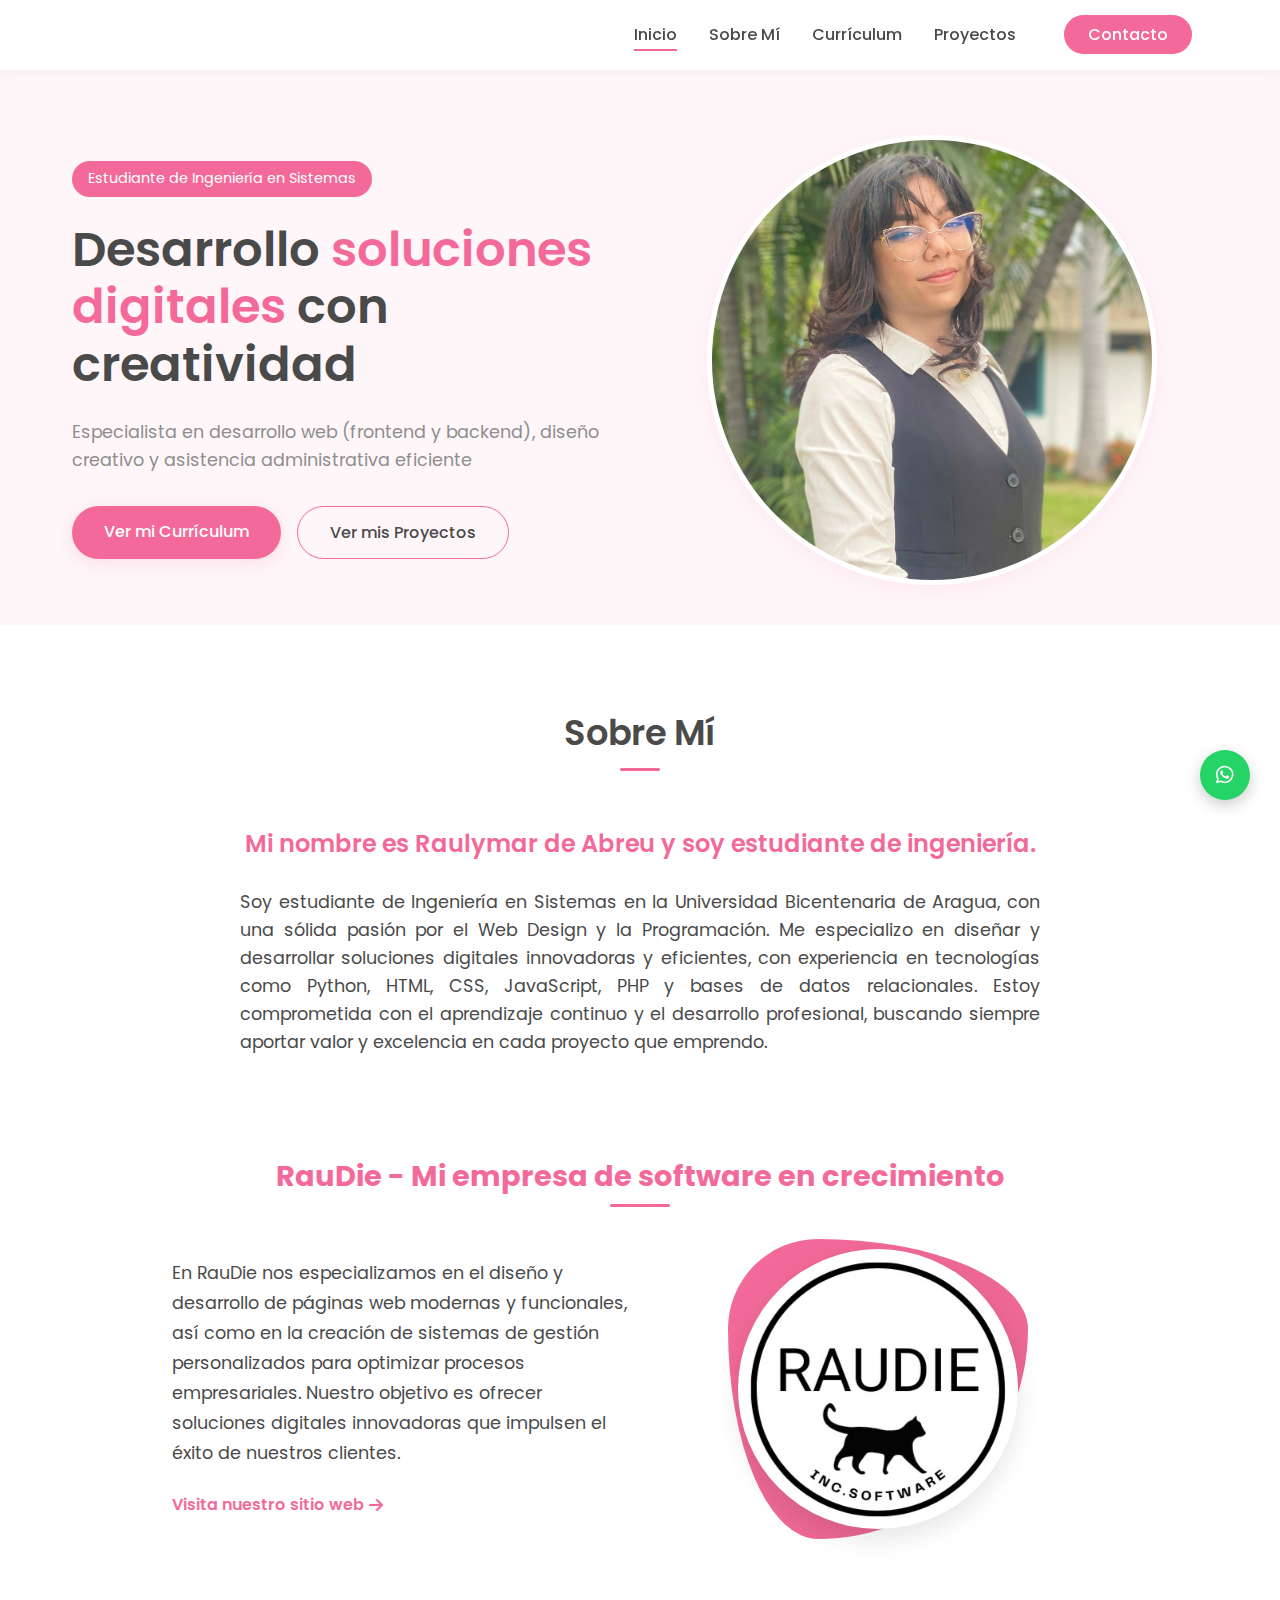
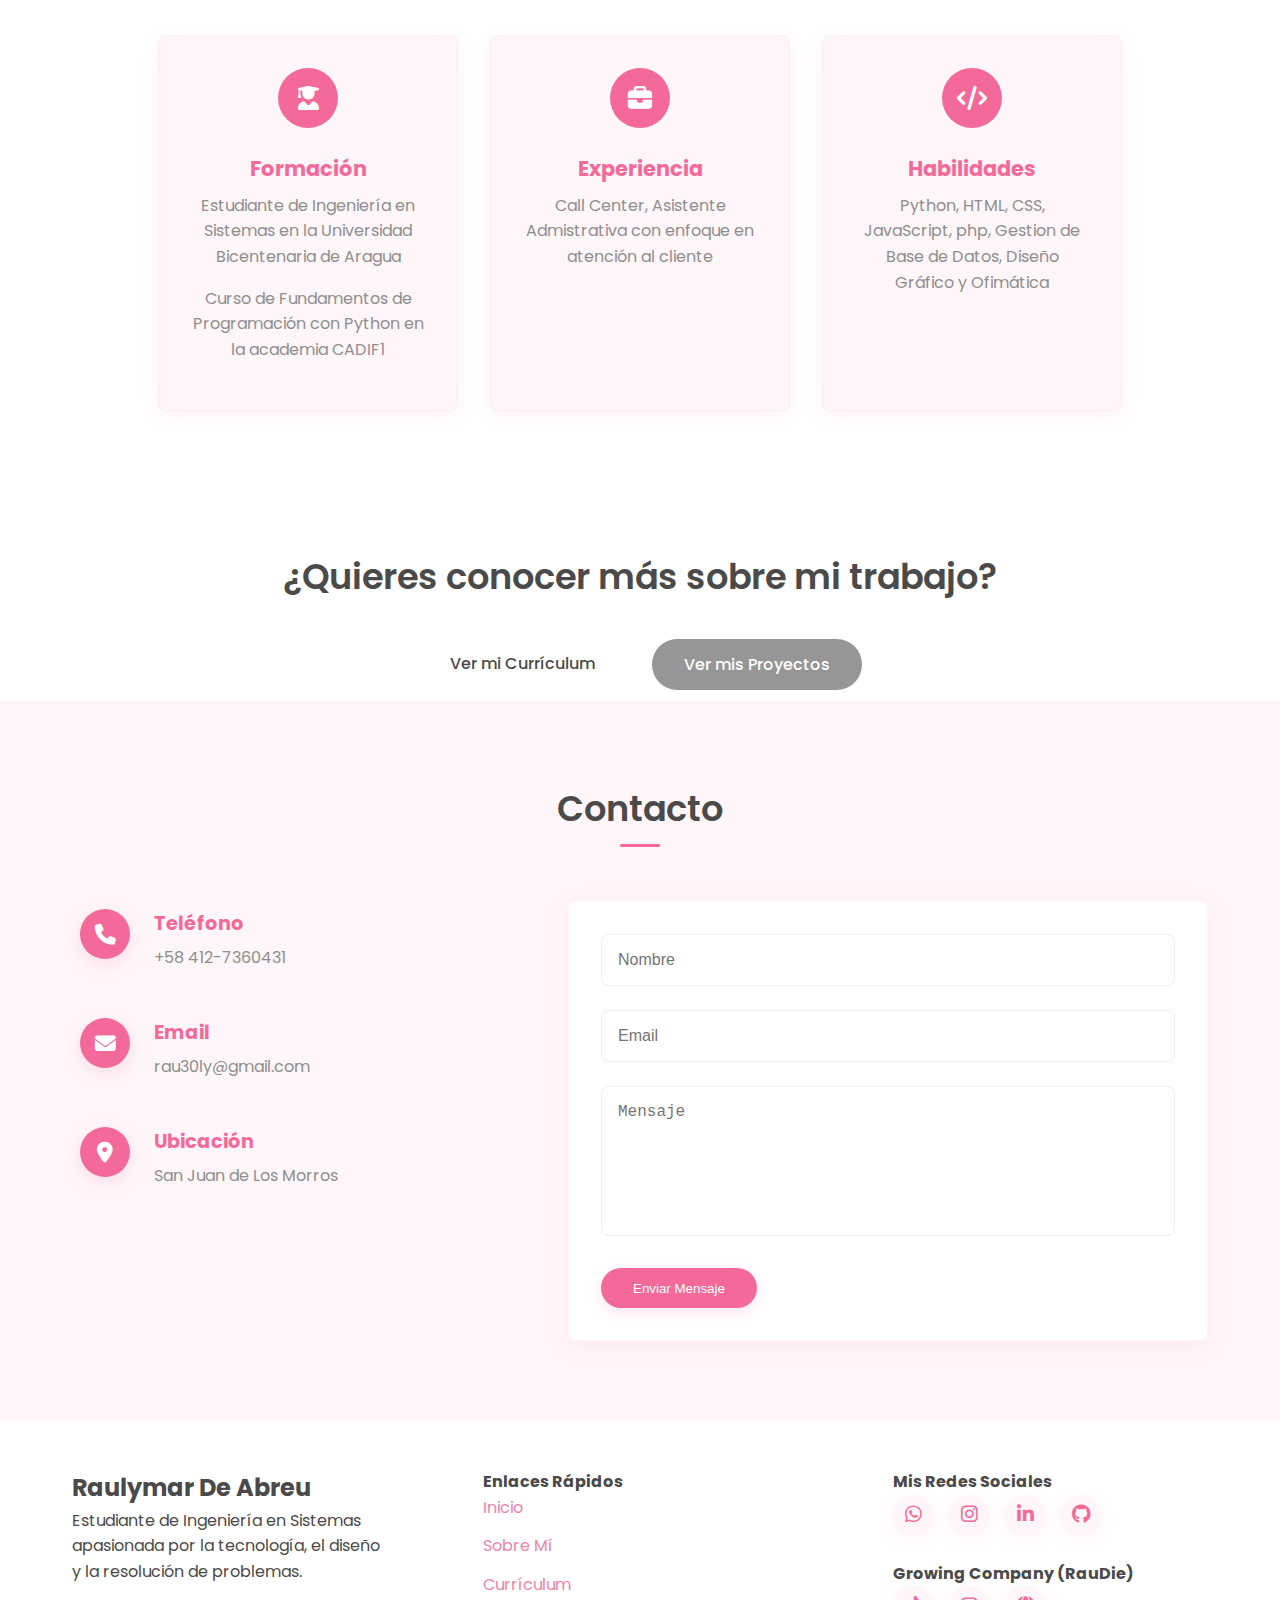
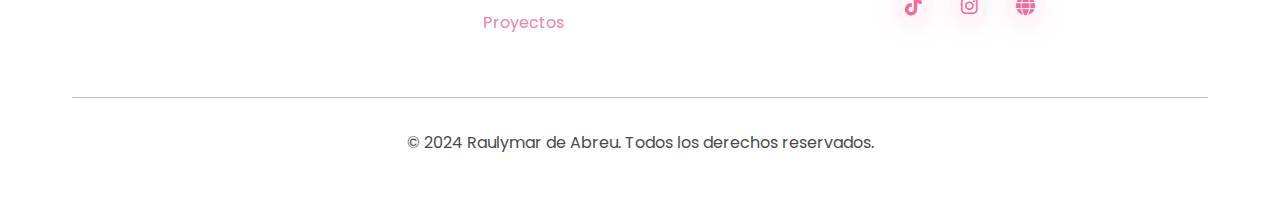
<file: index.html>
<!DOCTYPE html>
<html lang="es">
<head>
    <meta charset="UTF-8">
    <meta name="viewport" content="width=device-width, initial-scale=1.0">
    <title>Raulymar de Abreu | Portafolio Minimalista</title>
    <link rel="stylesheet" href="styles.css">
    <link rel="stylesheet" href="https://cdnjs.cloudflare.com/ajax/libs/font-awesome/6.4.0/css/all.min.css">
    <link href="https://fonts.googleapis.com/css2?family=Poppins:wght@300;400;500;600;700&display=swap" rel="stylesheet">
</head>
<body>
    <header>
        <div class="container">
            <nav>
                <ul class="nav-links">
                    <li><a href="index.html" class="active">Inicio</a></li>
                    <li><a href="#sobre-mi">Sobre Mí</a></li>
                    <li><a href="secciones/resume.html">Currículum</a></li>
                    <li><a href="secciones/projects.html">Proyectos</a></li>
                    <li><a href="#contacto" class="contact-btn">Contacto</a></li>
                </ul>
                <div class="burger">
                    <div class="line1"></div>
                    <div class="line2"></div>
                    <div class="line3"></div>
                </div>
            </nav>
        </div>
    </header>

    <section id="inicio" class="hero">
        <div class="container">
            <div class="hero-content">
                <div class="hero-text">
                    <div class="tag-line">Estudiante de Ingeniería en Sistemas</div>
                    <h1>Desarrollo <span class="gradient-text">soluciones digitales</span> con creatividad</h1>
                    <p class="subtitle">Especialista en desarrollo web (frontend y backend), diseño creativo y asistencia administrativa eficiente</p>
                    <div class="hero-buttons">
                        <a href="secciones/resume.html" class="primary-btn">Ver mi Currículum</a>
                        <a href="secciones/projects.html" class="secondary-btn">Ver mis Proyectos</a>
                    </div>
                </div>
                <div class="hero-image">
                    <div class="profile-container">
                        <div class="blob"></div>
                        <img src="stactic/img/WhatsApp Image 2025-04-16 at 11.05.32_333f7e4d.jpg" alt="Raulymar de Abreu" class="profile-img">
                    </div>
                    <div class="dots-pattern"></div>
                </div>
            </div>
        </div>
    </section>


    <section id="sobre-mi" class="about">
        <div class="container">
            <div class="section-header">
                <h2>Sobre Mí</h2>
            </div>
            <div class="about-content">
                <p class="about-intro">Mi nombre es Raulymar de Abreu y soy estudiante de ingeniería.</p>
                <p class="about-description">
                    Soy estudiante de Ingeniería en Sistemas en la Universidad Bicentenaria de Aragua, 
                    con una sólida pasión por el Web Design y la Programación. 
                    Me especializo en diseñar y desarrollar soluciones digitales innovadoras y eficientes, 
                    con experiencia en tecnologías como Python, HTML, CSS, JavaScript, PHP y bases de datos relacionales. 
                    Estoy comprometida con el aprendizaje continuo y el desarrollo profesional, buscando siempre 
                    aportar valor y excelencia en cada proyecto que emprendo.
                </p>
            </div>
            <div class="about-company">
                <div class="company-title">
                    <h2>RauDie - Mi empresa de software en crecimiento</h2>
                </div>
                <div class="about-company-content">
                    <div class="about-company-text">
                        <p>
                            En RauDie nos especializamos en el diseño y desarrollo de páginas web modernas y funcionales, 
                            así como en la creación de sistemas de gestión personalizados para optimizar procesos empresariales. 
                            Nuestro objetivo es ofrecer soluciones digitales innovadoras que impulsen el éxito de nuestros clientes.
                        </p>
                        <div class="about-link">
                            <a href="https://raulymar.com" target="_blank">Visita nuestro sitio web <i class="fas fa-arrow-right"></i></a>
                        </div>
                    </div>
                    <div class="company-logo-wrapper">
                        <div class="company-logo-container">
                            <div class="logo-shape"></div>
                            <div class="company-logo">
                                <img src="stactic/img/WhatsApp Image 2025-01-06 at 10.23.16_bd4e6842.jpg" alt="Logo de RauDie" class="logo-img">
                            </div>
                        </div>
                    </div>
                </div>
            </div>
            <div class="about-highlights">
                <div class="highlight-item">
                    <div class="highlight-icon">
                        <i class="fas fa-user-graduate"></i>
                    </div>
                    <h3>Formación</h3>
                    <p>Estudiante de Ingeniería en Sistemas en la Universidad Bicentenaria de Aragua</p>
                    <p>Curso de Fundamentos de Programación con Python en la academia CADIF1</p>
                </div>               
                <div class="highlight-item">
                    <div class="highlight-icon">
                        <i class="fas fa-briefcase"></i>
                    </div>
                    <h3>Experiencia</h3>
                    <p>Call Center, Asistente Admistrativa con enfoque en atención al cliente</p>
                </div>    
                <div class="highlight-item">
                    <div class="highlight-icon">
                        <i class="fas fa-code"></i>
                    </div>
                    <h3>Habilidades</h3>
                    <p>Python, HTML, CSS, JavaScript, php, Gestion de Base de Datos, Diseño Gráfico y Ofimática</p>
                </div>
            </div>
        </div>
    </section>

    <section class="cta">
        <div class="cta-overlay"></div>
        <div class="container">
            <h2>¿Quieres conocer más sobre mi trabajo?</h2>
            <div class="cta-buttons">
                <a href="secciones/resume.html" class="primary-btn">Ver mi Currículum</a>
                <a href="secciones/projects.html" class="secondary-btn white-btn">Ver mis Proyectos</a>
            </div>
        </div>
    </section>

    <section id="contacto" class="contact">
        <div class="container">
            <div class="section-header">
                <h2>Contacto</h2>
            </div>
            <div class="contact-content">
                <div class="contact-info">
                    <div class="contact-item">
                        <div class="contact-icon"><i class="fas fa-phone"></i></div>
                        <div>
                            <h4>Teléfono</h4>
                            <p>+58 412-7360431</p>
                        </div>
                    </div>
                    <div class="contact-item">
                        <div class="contact-icon"><i class="fas fa-envelope"></i></div>
                        <div>
                            <h4>Email</h4>
                            <p>rau30ly@gmail.com</p>
                        </div>
                    </div>
                    <div class="contact-item">
                        <div class="contact-icon"><i class="fas fa-map-marker-alt"></i></div>
                        <div>
                            <h4>Ubicación</h4>
                            <p>San Juan de Los Morros</p>
                        </div>
                    </div>
                </div>
                <div class="contact-form">
                    <form id="contact-form">
                        <div class="form-group">
                            <input type="text" id="name" name="name" placeholder="Nombre" required>
                        </div>
                        <div class="form-group">
                            <input type="email" id="email" name="email" placeholder="Email" required>
                        </div>
                        <div class="form-group">
                            <textarea id="message" name="message" placeholder="Mensaje" required></textarea>
                        </div>
                        <button type="submit" class="primary-btn">Enviar Mensaje</button>
                    </form>
                </div>
            </div>
        </div>
    </section>

    <footer>
        <div class="container">
            <div class="footer-content">
                <div class="footer-section">
                    <h2>Raulymar De Abreu</h2>
                    <p>Estudiante de Ingeniería en Sistemas apasionada por la tecnología, el diseño y la resolución de problemas.</p>
                </div>
                <div class="footer-section">
                    <h4>Enlaces Rápidos</h4>
                    <ul class="footer-links">
                        <li><a href="index.html" class="active">Inicio</a></li>
                        <li><a href="#sobre-mi">Sobre Mí</a></li>
                        <li><a href="secciones/resume.html">Currículum</a></li>
                        <li><a href="secciones/projects.html">Proyectos</a></li>
                    </ul>
                </div> 
                <div class="footer-section">
                    <h4>Mis Redes Sociales</h4>
                    <div class="social-links">  
                        <a href="https://wa.me/584127360431" class="social-icon"><i class="fab fa-whatsapp"></i></a>
                        <a href="https://www.instagram.com/rau.deabr/" class="social-icon"><i class="fab fa-instagram"></i></a>                
                        <a href="https://www.linkedin.com/in/raulydeabreunieves" class="social-icon"><i class="fab fa-linkedin-in"></i></a>
                        <a href="https://github.com/Rauly30" class="social-icon"><i class="fab fa-github"></i></a>
                    </div>
                    <br>
                    <h4>Growing Company (RauDie)</h4>
                    <div class="social-links">  
                        <a href="https://www.tiktok.com/@raudie.dev" class="social-icon"><i class="fab fa-tiktok"></i></a>
                        <a href="https://www.instagram.com/raudie.dev/" class="social-icon"><i class="fab fa-instagram"></i></a>                
                        <a href="https://raulymar.com" class="social-icon"><i class="fas fa-globe"></i></a>
                    </div>
                </div>    
            </div>
            <div class="footer-bottom">
                <p>&copy; 2024 Raulymar de Abreu. Todos los derechos reservados.</p> 
            </div>
        </div>
    </footer>
    <div class="floating-buttons">
        <a href="https://wa.me/584127360431" class="floating-btn whatsapp-btn" target="_blank">
            <i class="fab fa-whatsapp"></i>
        </a>
    </div>  
    <script src="script.js"></script>
</body>
</html>
</file>
<file: styles.css>
/* Variables */
:root {
  --primary-color: #f36a9a;
  --secondary-color: #e96693;
  --accent-color: #f5bfd2;
  --dark-color: #4a4a4a;
  --light-color: #fef6f9;
  --gray-color: #8e8e8e;
  --white-color: #ffffff;
  --whatsapp-color: #25d366;
  --call-color: #0088cc;
  --shadow: 0 5px 20px rgba(248, 165, 194, 0.15);
  --transition: all 0.3s ease;
  --border-radius: 8px;
  --max-width: 1200px;
}

/* Reset */
* {
  margin: 0;
  padding: 0;
  box-sizing: border-box;
}

html {
  scroll-behavior: smooth;
}

body {
  font-family: "Poppins", "Segoe UI", Tahoma, Geneva, Verdana, sans-serif;
  line-height: 1.6;
  color: var(--dark-color);
  background-color: var(--white-color);
  overflow-x: hidden;
}

ul {
  list-style: none;
}

a {
  text-decoration: none;
  color: var(--dark-color);
}

img {
  max-width: 100%;
  height: auto;
  display: block;
}

/* Utilities */
.container {
  max-width: var(--max-width);
  margin: 0 auto;
  padding: 0 2rem;
}

.section-header {
  text-align: center;
  margin-bottom: 3rem;
}

.section-header h2 {
  font-size: 2.2rem;
  font-weight: 600;
  color: var(--dark-color);
  position: relative;
  display: inline-block;
  margin-bottom: 1rem;
}

.section-header h2::after {
  content: "";
  position: absolute;
  bottom: -10px;
  left: 50%;
  transform: translateX(-50%);
  width: 40px;
  height: 3px;
  background: var(--primary-color);
  border-radius: 2px;
}

.primary-btn {
  display: inline-block;
  background: var(--primary-color);
  color: var(--white-color);
  padding: 0.8rem 2rem;
  border-radius: 30px;
  font-weight: 500;
  transition: var(--transition);
  border: none;
  cursor: pointer;
  box-shadow: 0 4px 15px rgba(248, 165, 194, 0.3);
}

.primary-btn:hover {
  transform: translateY(-3px);
  box-shadow: 0 8px 20px rgba(248, 165, 194, 0.4);
}

.secondary-btn {
  display: inline-block;
  background: transparent;
  color: var(--dark-color);
  padding: 0.8rem 2rem;
  border-radius: 30px;
  font-weight: 500;
  transition: var(--transition);
  border: 1px solid var(--primary-color);
}

.secondary-btn:hover {
  background: var(--primary-color);
  color: var(--white-color);
  transform: translateY(-3px);
}

.white-btn {
  background: #4a4a4a94;
  border-color: var(--white-color);
  color: var(--white-color);
}

.white-btn:hover {
  background: var(--white-color);
  color: var(--primary-color);
}

.gradient-text {
  color: var(--primary-color);
}

.bg-light {
  background-color: var(--light-color);
}

/* Header & Navigation */
header {
  position: fixed;
  top: 0;
  left: 0;
  width: 100%;
  z-index: 1000;
  background: rgba(255, 255, 255, 0.95);
  backdrop-filter: blur(10px);
  box-shadow: 0 2px 10px rgba(0, 0, 0, 0.05);
}

nav {
  display: flex;
  justify-content: space-between;
  align-items: center;
  height: 70px;
  flex-direction: row-reverse;
}

.logo {
  font-size: 1.8rem;
  font-weight: 700;
  color: var(--primary-color);
}

.nav-links {
  display: flex;
  align-items: center;
}

.nav-links li {
  margin: 0 1rem;
}

.nav-links a {
  font-weight: 500;
  transition: var(--transition);
  position: relative;
}

.nav-links a::after {
  content: "";
  position: absolute;
  bottom: -5px;
  left: 0;
  width: 0;
  height: 2px;
  background: var(--primary-color);
  transition: var(--transition);
}

.nav-links a:hover::after,
.nav-links a.active::after {
  width: 100%;
}

.contact-btn {
  background: var(--primary-color);
  color: var(--white-color) !important;
  padding: 0.5rem 1.5rem;
  border-radius: 30px;
  margin-left: 1rem;
}

.contact-btn:hover {
  transform: translateY(-3px);
  box-shadow: 0 4px 15px rgba(248, 165, 194, 0.3);
}

.burger {
  display: none;
  cursor: pointer;
}

.burger div {
  width: 25px;
  height: 2px;
  background-color: var(--dark-color);
  margin: 5px;
  transition: var(--transition);
}

/* Page Header */
.page-header {
  padding: 130px 0 60px;
  background-image: url(https://i.pinimg.com/originals/75/29/84/752984ce68311500a778f31eee4959c7.gif);
  background-position: center;
  background-size: cover;
  color: var(--secondary-color);
  text-align: center;
  overflow: hidden;
}

.page-header h1 {
  font-size: 2.5rem;
  margin-bottom: 1rem;
  font-weight: 600;
}

.breadcrumbs {
  font-size: 1rem;
}

.breadcrumbs a {
  font-weight: 500;
  color: var(--secondary-color);
  transition: var(--transition);
}

.breadcrumbs a:hover {
  color: var(--gray-color);
}

.breadcrumbs span {
  font-weight: 400;
  color: var(--secondary-color);
}

/* Hero Section */
.hero {
  padding: 135px 0 40px;
  position: relative;
  overflow: hidden;
  background-color: var(--light-color);
}

.hero-content {
  display: flex;
  align-items: center;
  justify-content: space-between;
}

.hero-text {
  flex: 1;
  padding-right: 2rem;
}

.hero-content.mobile-layout {
  flex-direction: column-reverse !important;
}

.mobile-layout .hero-text {
  padding-right: 0;
  margin-top: 2rem;
  text-align: center;
}

.mobile-layout .hero-buttons {
  justify-content: center;
  margin-bottom: 1rem;
}

.tag-line {
  display: inline-block;
  background: var(--primary-color);
  color: var(--white-color);
  padding: 0.4rem 1rem;
  border-radius: 30px;
  font-size: 0.9rem;
  margin-bottom: 1.5rem;
}

.hero-text h1 {
  font-size: 3rem;
  line-height: 1.2;
  margin-bottom: 1.5rem;
  font-weight: 600;
}

.subtitle {
  font-size: 1.1rem;
  color: var(--gray-color);
  margin-bottom: 2rem;
}

.hero-buttons {
  display: flex;
  gap: 1rem;
}

.hero-image {
  flex: 1;
  position: relative;
  display: flex;
  justify-content: center;
  align-items: center;
}

.blob {
  position: absolute;
  width: 400px;
  height: 400px;
  border-radius: 60% 40% 70% 30% / 60% 30% 70% 40%;
  background: var(--accent-color);
  z-index: -1;
  animation: blob-animation 8s ease-in-out infinite;
}

@keyframes blob-animation {
  0% {
    border-radius: 60% 40% 70% 30% / 60% 30% 70% 40%;
  }
  50% {
    border-radius: 30% 60% 40% 70% / 50% 60% 30% 60%;
  }
  100% {
    border-radius: 60% 40% 70% 30% / 60% 30% 70% 40%;
  }
}

.profile-img {
  width: 450px;
  height: 450px;
  object-fit: cover;
  border-radius: 50%;
  border: 5px solid var(--white-color);
  box-shadow: var(--shadow);
  z-index: 1;
}

.profile-container {
  position: relative;
  width: 450px;
  height: 450px;
  display: flex;
  justify-content: center;
  align-items: center;
}

/* Animación para el blob */
@keyframes profile-morph {
  0% {
    border-radius: 60% 40% 70% 30% / 60% 30% 70% 40%;
  }
  25% {
    border-radius: 58% 42% 75% 25% / 76% 46% 54% 24%;
  }
  50% {
    border-radius: 30% 60% 40% 70% / 50% 60% 30% 60%;
  }
  75% {
    border-radius: 45% 55% 65% 35% / 40% 60% 40% 60%;
  }
  100% {
    border-radius: 60% 40% 70% 30% / 60% 30% 70% 40%;
  }
}

.dots-pattern {
  position: absolute;
  top: 0;
  right: 0;
  width: 150px;
  height: 100%;
  background-image: radial-gradient(var(--accent-color) 2px, transparent 2px);
  background-size: 15px 15px;
  z-index: -1;
}

/* About Section */
.about {
  padding: 80px 0;
  background-color: var(--white-color);
}

.about-content {
  max-width: 800px;
  margin: 0 auto;
  text-align: center;
}

.about-intro {
  font-size: 1.5rem;
  font-weight: 600;
  margin-bottom: 1.5rem;
  color: var(--primary-color);
}

.about-description {
  text-align: justify;
  font-size: 1.1rem;
  color: var(--dark-color);
  margin-bottom: 2rem;
}

.about-highlights {
  display: flex;
  justify-content: center;
  flex-wrap: wrap;
  gap: 2rem;
  margin: 3rem -55rem;
}

.highlight-item {
  background-color: var(--light-color);
  border-radius: var(--border-radius);
  padding: 2rem;
  text-align: center;
  box-shadow: var(--shadow);
  flex: 1;
  min-width: 200px;
  max-width: 300px;
  transition: var(--transition);
  border: 1px solid rgba(248, 165, 194, 0.1);
}

.highlight-item:hover {
  transform: translateY(-10px);
}

.highlight-icon {
  width: 60px;
  height: 60px;
  background: var(--primary-color);
  border-radius: 50%;
  display: flex;
  align-items: center;
  justify-content: center;
  margin: 0 auto 1.5rem;
  color: var(--white-color);
  font-size: 1.5rem;
}

.highlight-item h3 {
  font-size: 1.3rem;
  margin-bottom: 0.5rem;
  color: var(--primary-color);
}

.highlight-item p {
  color: var(--gray-color);
  margin-bottom: 1rem;
}

.highlight-link {
  color: var(--primary-color);
  font-weight: 600;
  position: relative;
  display: inline-block;
}

.highlight-link::after {
  content: "";
  position: absolute;
  bottom: -2px;
  left: 0;
  width: 0;
  height: 2px;
  background: var(--primary-color);
  transition: var(--transition);
}

.highlight-link:hover::after {
  width: 100%;
}

.about-buttons {
  display: flex;
  justify-content: center;
  gap: 1.5rem;
  margin: 2.5rem 0;
}

/* Company section styling */
.about-company {
  margin: 4rem auto;
  max-width: 1000px;
  overflow: hidden;
  transition: transform 0.3s ease, box-shadow 0.3s ease;
  position: relative;
  padding: 2rem;
}

.about-company:hover {
  transform: translateY(-5px);
  box-shadow: 0 15px 30px rgba(0, 0, 0, 0.08);
}

.company-title {
  text-align: center;
  margin-bottom: 2rem;
}

.company-title h2 {
  font-size: 1.8rem;
  color: var(--primary-color);
  position: relative;
  display: inline-block;
  padding-bottom: 0.5rem;
}

.company-title h2::after {
  content: "";
  position: absolute;
  bottom: 0;
  left: 50%;
  transform: translateX(-50%);
  width: 60px;
  height: 3px;
  background: var(--primary-color);
  border-radius: 2px;
}

.about-company-content {
  display: flex;
  flex-direction: row;
  gap: 1rem;
  align-items: center;
}

.about-company-text {
  flex: 2;
}

.about-company-text p {
  font-size: 1.1rem;
  line-height: 1.7;
  color: var(--dark-color);
  margin-bottom: 1.5rem;
}

.company-logo-wrapper {
  flex: 2;
  display: flex;
  justify-content: center;
  align-items: center;
}

.company-logo-container {
  position: relative;
  width: 300px;
  height: 300px;
  display: flex;
  justify-content: center;
  align-items: center;
}

.logo-shape {
  position: absolute;
  width: 100%;
  height: 100%;
  background: linear-gradient(135deg, var(--primary-color) 0%, var(--secondary-color) 100%);
  border-radius: 30% 70% 70% 30% / 30% 30% 70% 70%;
  animation: morph 8s ease-in-out infinite;
  z-index: 1;
}

@keyframes morph {
  0% {
    border-radius: 30% 70% 70% 30% / 30% 30% 70% 70%;
  }
  25% {
    border-radius: 58% 42% 75% 25% / 76% 46% 54% 24%;
  }
  50% {
    border-radius: 50% 50% 33% 67% / 55% 27% 73% 45%;
  }
  75% {
    border-radius: 33% 67% 58% 42% / 63% 68% 32% 37%;
  }
  100% {
    border-radius: 30% 70% 70% 30% / 30% 30% 70% 70%;
  }
}

.company-logo {
  position: relative;
  width: 280px;
  height: 280px;
  border-radius: 50%;
  overflow: hidden;
  border: 8px solid rgba(255, 255, 255, 0.8);
  box-shadow: 0 10px 25px rgba(0, 0, 0, 0.1);
  background-color: white;
  z-index: 2;
}

.logo-img {
  width: 100%;
  height: 100%;
  object-fit: cover;
  transition: transform 0.5s ease;
}

.company-logo:hover .logo-img {
  transform: scale(1.05);
}

.about-link {
  margin-top: 1.5rem;
}

.about-link a {
  color: var(--primary-color);
  position: relative;
  transition: var(--transition);
  font-weight: 600;
  display: flex;
  align-items: center;
  gap: 5px;
}

.about-link a::after {
  content: "";
  position: absolute;
  left: 0;
  bottom: -2px;
  width: 0;
  height: 2px;
  background-color: var(--primary-color);
  transition: var(--transition);
}

.about-link a:hover::after {
  width: 100%;
}

.about-link a i {
  transition: transform 0.3s ease;
}

.about-link a:hover i {
  transform: translateX(5px);
}

.company-accent {
  position: absolute;
  z-index: 0;
}

.accent-1 {
  top: -20px;
  right: -20px;
  width: 100px;
  height: 100px;
  background-image: radial-gradient(var(--accent-color) 2px, transparent 2px);
  background-size: 10px 10px;
}

.accent-2 {
  bottom: -20px;
  left: -20px;
  width: 120px;
  height: 120px;
  background-image: radial-gradient(var(--accent-color) 2px, transparent 2px);
  background-size: 12px 12px;
}

@media screen and (max-width: 768px) {
  .about-company {
    padding: 1.5rem 0rem;
  }

  .about-company-content {
    flex-direction: column;
  }

  .company-logo-wrapper {
    order: 1;
    margin-bottom: 1.5rem;
  }

  .about-company-text {
    order: 2;
  }

  .company-logo-container {
    width: 180px;
    height: 180px;
  }

  .company-logo {
    width: 150px;
    height: 150px;
  }
}

.social-links {
  display: flex;
  justify-content: unset;
  gap: 1rem;
}

.social-icon {
  display: flex;
  align-items: center;
  justify-content: center;
  width: 40px;
  height: 40px;
  border-radius: 50%;
  background-color: var(--light-color);
  color: var(--primary-color);
  font-size: 1.2rem;
  transition: var(--transition);
  box-shadow: var(--shadow);
}

.social-icon:hover {
  background: var(--primary-color);
  color: var(--white-color);
  transform: translateY(-3px);
}

/* Projects Section */
.projects {
  padding: 80px 0;
  background-color: var(--light-color);
}

.projects-grid {
  display: grid;
  grid-template-columns: repeat(auto-fit, minmax(300px, 1fr));
  gap: 2rem;
}

.project-card {
  display: flex;
  flex-direction: column;
  background-color: var(--white-color);
  border-radius: var(--border-radius);
  overflow: hidden;
  box-shadow: var(--shadow);
  transition: var(--transition);
  height: 100%;
  border: 1px solid rgba(248, 165, 194, 0.1);
}

.project-card:hover {
  transform: translateY(-5px);
  box-shadow: 0 15px 30px rgba(0, 0, 0, 0.08);
}

.project-info {
  padding: 1.5rem;
}

.project-info h3 {
  font-size: 1.4rem;
  margin-bottom: 1rem;
  color: var(--primary-color);
}

.project-info p {
  color: var(--gray-color);
  margin-bottom: 1.5rem;
}

.project-tags {
  display: flex;
  flex-wrap: wrap;
  gap: 0.5rem;
}

.project-tags span {
  background-color: rgba(248, 165, 194, 0.1);
  color: var(--primary-color);
  padding: 0.3rem 0.8rem;
  border-radius: 20px;
  font-size: 0.8rem;
}

.project-image {
  height: 220px;
  background-color: #f5f5f5;
  overflow: hidden;
  position: relative;
}

.project-image img {
  width: 100%;
  height: 100%;
  object-fit: cover;
  transition: var(--transition);
}

.project-card:hover .project-image img {
  transform: scale(1.05);
}

/* Projects Showcase */
.projects-showcase {
  padding: 80px 0;
}

.projects-filter {
  display: flex;
  justify-content: center;
  flex-wrap: wrap;
  margin-bottom: 3rem;
  gap: 1rem;
}

.filter-btn {
  background: transparent;
  border: 1px solid var(--primary-color);
  color: var(--primary-color);
  padding: 0.5rem 1.5rem;
  border-radius: 30px;
  cursor: pointer;
  transition: var(--transition);
  font-weight: 500;
}

.filter-btn.active,
.filter-btn:hover {
  background: var(--primary-color);
  color: var(--white-color);
}

.project-item {
  margin-bottom: 2rem;
}

.project-overlay {
  position: absolute;
  top: 0;
  left: 0;
  width: 100%;
  height: 100%;
  background: rgba(248, 165, 194, 0.8);
  display: flex;
  align-items: center;
  justify-content: center;
  opacity: 0;
  transition: var(--transition);
}

.project-card:hover .project-overlay {
  opacity: 1;
}

.view-project {
  background: var(--white-color);
  color: var(--primary-color);
  padding: 0.8rem 1.5rem;
  border-radius: 30px;
  font-weight: 500;
  transform: translateY(20px);
  transition: var(--transition);
}

.project-card:hover .view-project {
  transform: translateY(0);
}

.view-project:hover {
  background: var(--dark-color);
  color: var(--white-color);
}

/* Project Modal */
.project-modal {
  display: none;
  position: fixed;
  z-index: 2000;
  left: 0;
  top: 0;
  width: 100%;
  height: 100%;
  overflow: auto;
  background-color: rgba(0, 0, 0, 0.7);
}

.modal-content {
  background-color: var(--white-color);
  margin: 5% auto;
  width: 80%;
  max-width: 900px;
  border-radius: var(--border-radius);
  overflow: hidden;
  animation: modalopen 0.5s;
}

@keyframes modalopen {
  from {
    opacity: 0;
    transform: translateY(-50px);
  }
  to {
    opacity: 1;
    transform: translateY(0);
  }
}

.close-modal {
  color: var(--gray-color);
  float: right;
  font-size: 28px;
  font-weight: bold;
  padding: 1rem;
  cursor: pointer;
}

.close-modal:hover {
  color: var(--dark-color);
}

.modal-body {
  display: flex;
  flex-direction: column;
}

.modal-image {
  width: 100%;
  height: 400px;
  overflow: hidden;
}

.modal-image img {
  width: 100%;
  height: 100%;
  object-fit: cover;
}

.modal-info {
  padding: 2rem;
}

.modal-info h2 {
  font-size: 1.8rem;
  margin-bottom: 1.5rem;
  color: var(--primary-color);
}

.project-meta {
  display: flex;
  flex-wrap: wrap;
  gap: 2rem;
  margin-bottom: 2rem;
  padding-bottom: 1.5rem;
  border-bottom: 1px solid #f0f0f0;
}

.meta-item {
  display: flex;
  flex-direction: column;
}

.meta-label {
  font-weight: 600;
  color: var(--gray-color);
  font-size: 0.9rem;
}

.meta-value {
  color: var(--dark-color);
  font-size: 1.1rem;
}

.project-description h3,
.project-tools h3 {
  font-size: 1.2rem;
  margin-bottom: 1rem;
  color: var(--primary-color);
}

.project-description p {
  margin-bottom: 1rem;
  color: var(--gray-color);
}

.project-tools ul {
  list-style: disc;
  padding-left: 1.5rem;
}

.project-tools li {
  margin-bottom: 0.5rem;
  color: var(--gray-color);
}

/* CTA Section */
.cta .container {
  position: relative;
  padding: 10px 0;
  background-image: url(https://i.pinimg.com/originals/a4/04/a4/a404a481f48045b1a24cdbba5cc8d350.gif);
  background-size: cover;
  background-position: center;
  background-attachment:local;
  text-align: center;
  color: var(--dark-color);
}

.cta h2 {
  font-size: 2.2rem;
  margin-bottom: 2rem;
  font-weight: 600;
}

.cta-buttons {
  display: flex;
  justify-content: center;
  gap: 1.5rem;
  flex-wrap: wrap;
}

.cta .primary-btn {
  background: var(--white-color);
  color: var(--dark-color);
  box-shadow: 0 4px 15px rgba(255, 255, 255, 0.2);
}

.cta .primary-btn:hover {
  box-shadow: 0 8px 25px rgba(255, 255, 255, 0.3);
}

/* Resume Section */
.resume {
  padding: 50px 0;
}

.resume-section {
  margin-bottom: 4rem;
}

.resume-section h3 {
  font-size: 1.6rem;
  color: var(--primary-color);
  margin-bottom: 2rem;
  padding-left: 1rem;
  border-left: 3px solid var(--primary-color);
}

.resume-card {
  display: flex;
  background-color: var(--white-color);
  border-radius: var(--border-radius);
  padding: 2rem;
  margin-bottom: 1.5rem;
  box-shadow: var(--shadow);
  position: relative;
  transition: var(--transition);
  border: 1px solid rgba(248, 165, 194, 0.1);
}

.resume-card:hover {
  transform: translateY(-5px);
  box-shadow: 0 15px 30px rgba(0, 0, 0, 0.08);
}

.resume-date {
  min-width: 120px;
  display: flex;
  flex-direction: column;
}

.resume-date .year {
  font-weight: 600;
  color: var(--primary-color);
  font-size: 1.1rem;
  margin-bottom: 0.5rem;
}

.resume-date .duration,
.resume-date .type {
  font-size: 0.9rem;
  color: var(--gray-color);
}

.resume-content {
  flex: 1;
}

.resume-content h3 {
  font-size: 1.3rem;
  margin-bottom: 0.5rem;
  padding: 0;
  border: none;
  color: var(--dark-color);
}

.resume-content h4 {
  font-size: 1rem;
  font-weight: 500;
  color: var(--gray-color);
  margin-bottom: 1rem;
}

.resume-content p {
  color: var(--gray-color);
  margin-bottom: 1rem;
}

.resume-list {
  list-style: disc;
  padding-left: 1.5rem;
  margin-bottom: 1rem;
}

.resume-list li {
  color: var(--gray-color);
  margin-bottom: 0.5rem;
}

.education-details {
  margin-top: 1.5rem;
  padding-top: 1.5rem;
  border-top: 1px solid #f0f0f0;
}

.detail-item {
  display: flex;
  margin-bottom: 0.5rem;
}

.detail-label {
  font-weight: 600;
  min-width: 120px;
  color: var(--dark-color);
}

.detail-value {
  color: var(--gray-color);
}

.download-btn {
  position: relative;
  display: inline-block;
  top: -2rem;
  right: -28rem;
  background-color: rgba(248, 165, 194, 0.1);
  color: var(--primary-color);
  padding: 0.5rem 1rem;
  border-radius: 20px;
  font-size: 1.5rem;
  transition: var(--transition);
}

.download-btn:hover {
  background-color: var(--primary-color);
  color: var(--white-color);
}

/* Skills Section */
.skills {
  padding: 80px 0;
  background-color: var(--white-color);
}

.skills-section {
  display: grid;
  grid-template-columns: repeat(auto-fit, minmax(300px, 1fr));
  gap: 2rem;
}

.skills-box {
  background-color: var(--light-color);
  border-radius: var(--border-radius);
  padding: 2rem;
  box-shadow: var(--shadow);
  text-align: center;
  transition: var(--transition);
  border: 1px solid rgba(248, 165, 194, 0.1);
}

.skills-box:hover {
  transform: translateY(-5px);
  box-shadow: 0 15px 30px rgba(0, 0, 0, 0.08);
}

.skills-icon {
  width: 60px;
  height: 60px;
  background: var(--primary-color);
  border-radius: 50%;
  display: flex;
  align-items: center;
  justify-content: center;
  margin: 0 auto 1.5rem;
  color: var(--white-color);
  font-size: 1.5rem;
}

.skills-box h3 {
  font-size: 1.4rem;
  margin-bottom: 1.5rem;
  color: var(--primary-color);
}

.skills-tags {
  display: flex;
  flex-wrap: wrap;
  gap: 0.8rem;
  justify-content: center;
}

.skills-tags span {
  background-color: rgba(248, 165, 194, 0.1);
  color: var(--primary-color);
  padding: 0.5rem 1rem;
  border-radius: 20px;
  font-size: 0.9rem;
  transition: var(--transition);
  margin: 0.3rem;
  display: inline-block;
}

.skills-tags span:hover {
  background-color: var(--primary-color);
  color: var(--white-color);
  transform: translateY(-3px);
}

/* Contact Section */
.contact {
  padding: 80px 0;
  background-color: var(--light-color);
}

.contact-content {
  display: grid;
  grid-template-columns: repeat(auto-fit, minmax(300px, 1fr));
  gap: 1rem;
}

.contact-info {
  display: flex;
  flex-direction: column;
  gap: 2rem;
}

.contact-item {
  display: flex;
  align-items: flex-start;
  gap: 1.5rem;
  padding: 0.5rem;
  transition: var(--transition);
}

.contact-item:hover {
  transform: translateY(-5px);
}

.contact-icon {
  width: 50px;
  height: 50px;
  background: var(--primary-color);
  border-radius: 50%;
  display: flex;
  align-items: center;
  justify-content: center;
  color: var(--white-color);
  font-size: 1.3rem;
  box-shadow: 0 5px 15px rgba(248, 165, 194, 0.3);
  flex-shrink: 0;
}

.contact-item h4 {
  font-size: 1.2rem;
  margin-bottom: 0.3rem;
  color: var(--primary-color);
}

.contact-item p {
  color: var(--gray-color);
}

.contact-form {
  background-color: var(--white-color);
  border-radius: var(--border-radius);
  margin: 0rem 0rem 0rem -5rem;
  padding: 2rem;
  box-shadow: var(--shadow);
  border: 1px solid rgba(248, 165, 194, 0.1);
}

.form-group {
  margin-bottom: 1.5rem;
}

.form-group input,
.form-group textarea {
  width: 100%;
  padding: 1rem;
  border: 1px solid #f0f0f0;
  border-radius: 8px;
  font-size: 1rem;
  transition: var(--transition);
}

.form-group input:focus,
.form-group textarea:focus {
  outline: none;
  border-color: var(--primary-color);
  box-shadow: 0 0 0 3px rgba(248, 165, 194, 0.1);
}

.form-group textarea {
  height: 150px;
  resize: none;
}

/* Footer */
footer {
  color: var(--dark-color);
  padding: 3rem 0;
}

.footer-content {
  max-width: 1200px;
  margin: 0 auto;
  display: grid;
  grid-template-columns: repeat(auto-fit, minmax(250px, 1fr));
  gap: 6rem;
}

.footer-logo {
  font-size: 1.8rem;
  font-weight: 700;
  color: var(--primary-color);
}

.footer-section ul li a {
  color: var(--secondary-color);
  text-decoration: none;
  opacity: 0.8;
  transition: opacity 0.3s;
}

.footer-section ul {
  list-style: none;
}

.footer-section ul li {
  margin-bottom: 0.8rem;
}

.footer-section ul li a:hover {
  opacity: 1;
}

.footer .social-links {
  display: flex;
  gap: 1rem;
}

.footer-bottom {
  text-align: center;
  margin-top: 3rem;
  padding-top: 2rem;
  border-top: 1px solid #4b11314b;
}

.footer .social-icon {
  background-color: rgba(255, 255, 255, 0.1);
  color: var(--white-color);
}

.footer .social-icon:hover {
  background: var(--primary-color);
  transform: translateY(-3px);
}

.whatsapp-btn {
  background-color: var(--whatsapp-color);
}

.call-btn {
  background-color: var(--call-color);
}

.floating-buttons {
  position: fixed;
  right: 30px;
  bottom: 100px;
  display: flex;
  flex-direction: column;
  gap: 15px;
  z-index: 99;
}

.floating-btn {
  display: flex;
  align-items: center;
  justify-content: center;
  width: 50px;
  height: 50px;
  border-radius: 50%;
  font-size: 20px;
  color: white;
  font-weight: 600;
  box-shadow: 0 5px 15px rgba(0, 0, 0, 0.2);
  transition: var(--transition);
}

.floating-btn:hover {
  transform: translateY(-5px);
  box-shadow: 0 8px 25px rgba(0, 0, 0, 0.3);
}

/* Notification styles */
.notification {
  position: fixed;
  right: 90px;
  bottom: 100px;
  background-color: white;
  border-radius: 8px;
  padding: 15px;
  width: 280px;
  box-shadow: 0 5px 20px rgba(0, 0, 0, 0.2);
  opacity: 0;
  transform: translateX(20px);
  transition: all 0.3s ease;
  z-index: 1000;
  pointer-events: none;
}

.notification.show {
  opacity: 1;
  transform: translateX(0);
  pointer-events: all;
}

.whatsapp-notification {
  border-left: 4px solid var(--whatsapp-color);
}

.call-notification {
  border-left: 4px solid var(--call-color);
}

.notification-header {
  display: flex;
  align-items: center;
  margin-bottom: 8px;
}

.notification-icon {
  font-size: 20px;
  margin-right: 10px;
}

.whatsapp-notification .notification-icon {
  color: var(--whatsapp-color);
}

.call-notification .notification-icon {
  color: var(--call-color);
}

.notification-title {
  font-weight: 600;
  color: var(--dark-color);
  font-size: 16px;
}

.notification-message {
  font-size: 14px;
  color: var(--gray-color);
  line-height: 1.4;
}

/* Responsive */
@media screen and (max-width: 992px) {

  .profile-container {
    width: 350px;
    height: 350px;
    margin-bottom: 1rem;
  }

  .profile-img {
    width: 300px;
    height: 300px;
  }

  .hero-content {
    flex-direction: column-reverse;
    text-align: center;
  }

  .hero-text {
    padding-right: 0;
    margin-top: 2rem;
  }

  .hero-buttons {
    justify-content: center;
    margin-bottom: 1rem;
  }


  .project-card {
    flex-direction: column;
  }

  .contact-form {
    margin: inherit;
  }

  .footer-content {
    flex-direction: column;
    gap: 1.5rem;
    text-align: center;
  }

  .modal-body {
    flex-direction: column;
  }
}

@media screen and (max-width: 768px) {
  .nav-links {
    position: absolute;
    right: 0;
    height: calc(100vh - 70px);
    top: 70px;
    background: var(--white-color);
    display: flex;
    flex-direction: column;
    align-items: center;
    justify-content: space-around;
    width: 70%;
    transform: translateX(100%);
    transition: transform 0.5s ease-in;
    box-shadow: -5px 0 10px rgba(0, 0, 0, 0.05);
    z-index: 1000;
  }

  .profile-container {
    width: 280px;
    height: 280px;
    margin-bottom: 1rem;
  }

  .profile-img {
    width: 240px;
    height: 240px;
  }

  .nav-links li {
    opacity: 0;
    margin: 1rem 0;
  }

  .burger {
    display: block;
  }

  .nav-active {
    transform: translateX(0%);
  }

  .hero-text h1 {
    font-size: 2.2rem;
  }

  .profile-img {
    width: 250px;
    height: 250px;
}

  .section-header h2 {
    font-size: 1.8rem;
  }

  .resume-card {
    flex-direction: column;
  }

  .resume-date {
    margin-bottom: 1rem;
  }

  .download-btn {
    right: -16%;
    position: relative;
    display: inline-block;
    margin-top: 1rem;
  }

  .about-highlights {
    margin: 3px;
    flex-direction: column;
    align-items: center;
  }

  .highlight-item {
    width: 100%;
    max-width: 100%;
  }

  .modal-content {
    width: 95%;
  }

  .notification {
    right: 80px;
    bottom: 60px;
    width: calc(100% - 80px);
    margin-right: 10px;
    max-width: 220px;
  }
}

@keyframes navLinkFade {
  from {
    opacity: 0;
    transform: translateX(50px);
  }
  to {
    opacity: 1;
    transform: translateX(0px);
  }
}

.toggle .line1 {
  transform: rotate(-45deg) translate(-5px, 6px);
}

.toggle .line2 {
  opacity: 0;
}

.toggle .line3 {
  transform: rotate(45deg) translate(-5px, -6px);
}

/* Show project modal */
.project-modal.show {
  display: block;
}
</file>
